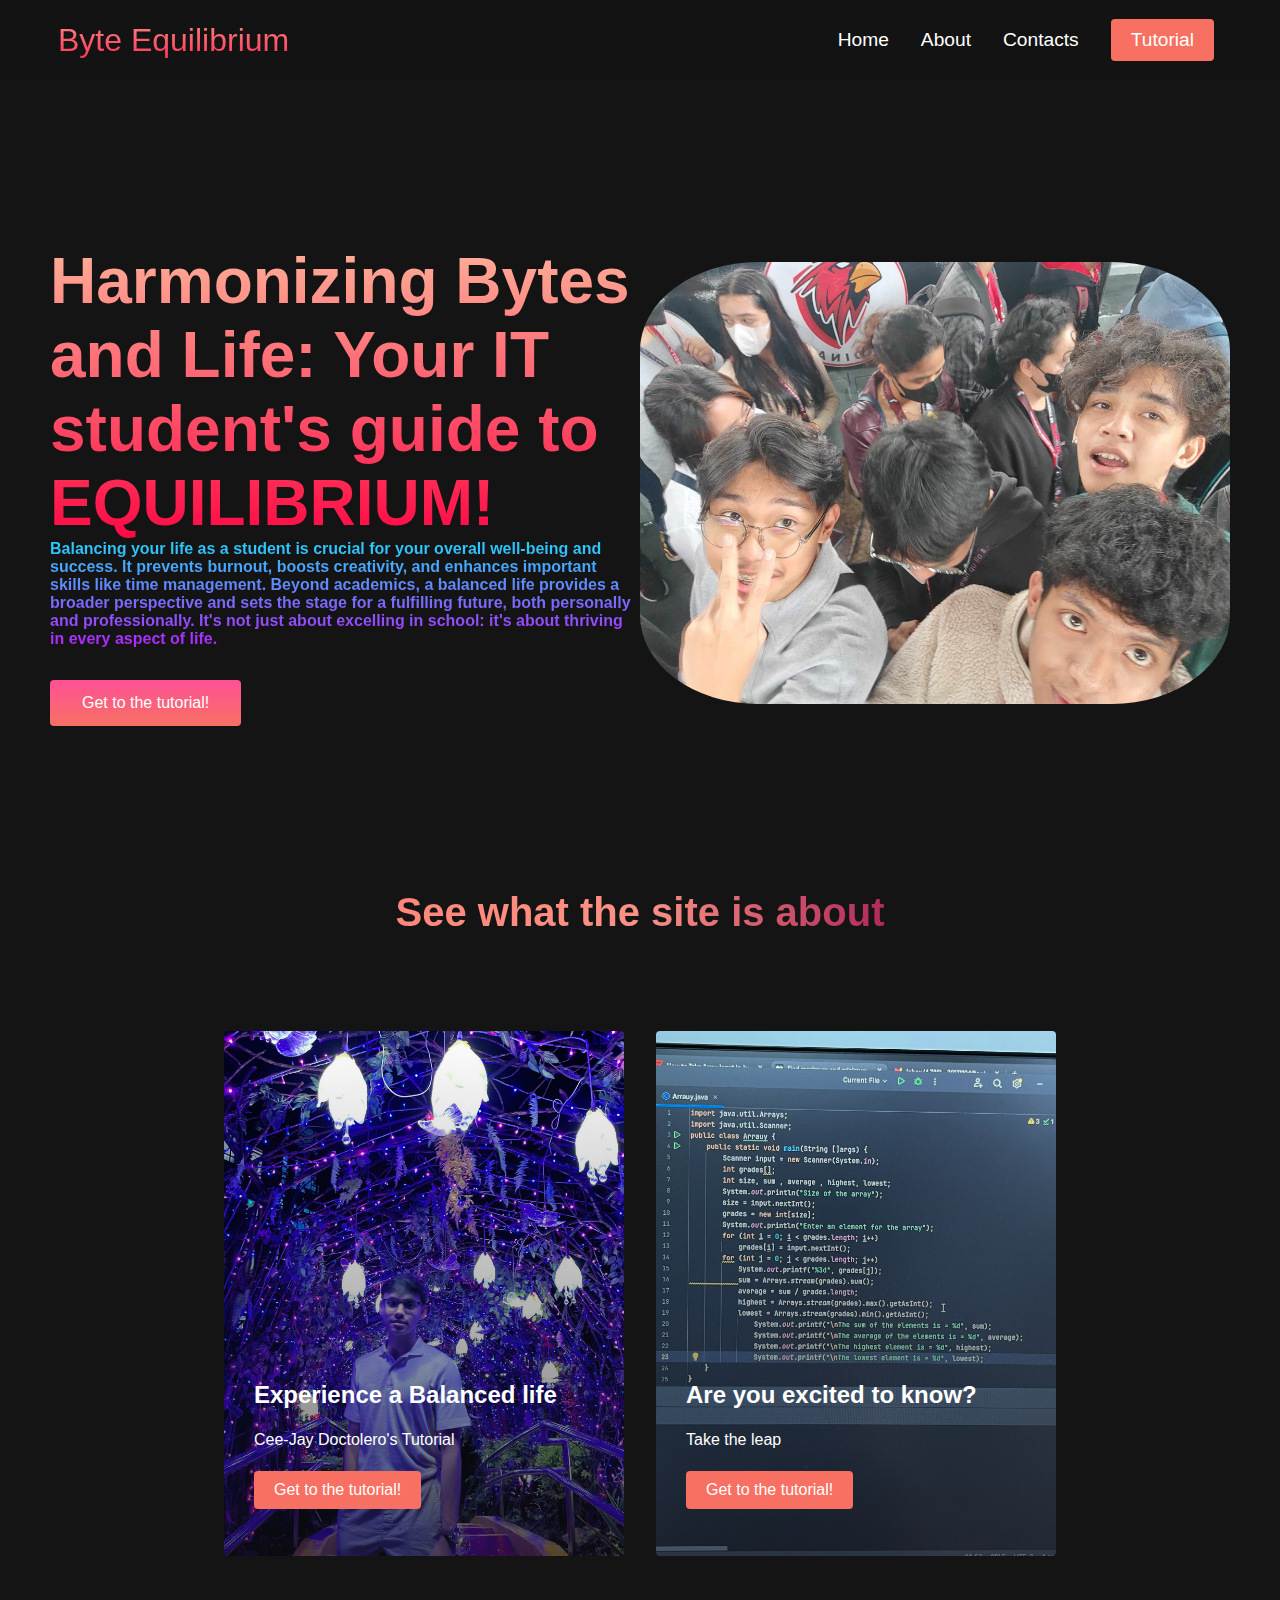
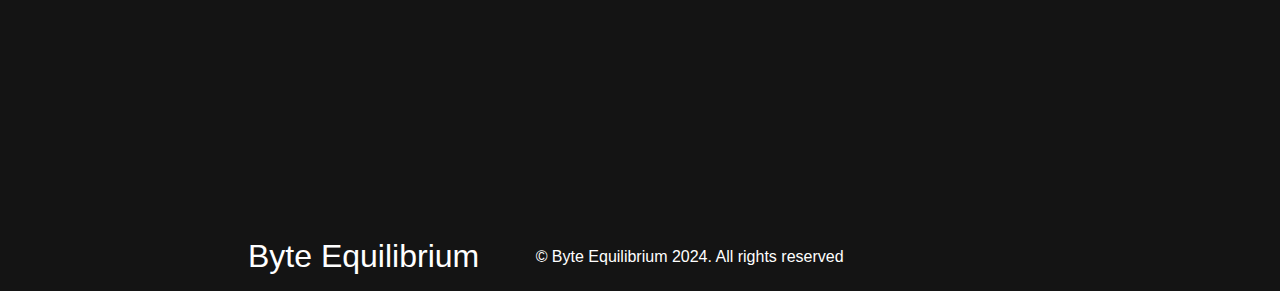
<file: index.html>
<!DOCTYPE html>
<html lang="en">
<head>
    <meta charset="UTF-8">
    <meta name="viewport" content="width=device-width, initial-scale=1.0">
    <title>Byte Equilibrium</title>
    <link rel="stylesheet" href="styles.css">
    <link rel="stylesheet" href="https://cdnjs.cloudflare.com/ajax/libs/font-awesome/6.5.2/css/all.min.css" integrity="sha512-SnH5WK+bZxgPHs44uWIX+LLJAJ9/2PkPKZ5QiAj6Ta86w+fsb2TkcmfRyVX3pBnMFcV7oQPJkl9QevSCWr3W6A==" crossorigin="anonymous" referrerpolicy="no-referrer" />
</head>
<body>
    <nav class="navbar">
        <div class="navbar__container">
            <a href="index.html" id="navbar__logo"> <i class="fa-solid fa-b"></i><i class="fa-solid fa-e"></i> Byte Equilibrium</a>
            <div class="navbar__toggle" id="mobile-menu">
                <span class="bar"></span>
                <span class="bar"></span>
                <span class="bar"></span>
            </div>
            <ul class="navbar__menu">
                <li class="navbar__item">
                    <a href="index.html" class="navbar__links">
                        Home
                    </a>
                </li>
                <li class="navbar__item">
                    <a href="about.html" class="navbar__links">
                        About
                    </a>
                </li>
                <li class="navbar__item">
                    <a href="ContactsTut.html" class="navbar__links">
                        Contacts
                    </a>
                </li>
                <li class="navbar__btn">
                    <a href="tutorial1.html" class="button">
                        Tutorial
                    </a>
                </li>
            </ul>
        </div>
    </nav>

    <div class="main clearfix">
        <div class="main__container">
            <div class="main__content">
                <h1> Harmonizing Bytes and Life: Your IT student's guide to EQUILIBRIUM!</h1>
                <h4> Balancing your life as a student is crucial for your overall well-being and success. It prevents burnout, boosts creativity, and enhances important skills like time management. Beyond academics, a balanced life provides a broader perspective and sets the stage for a fulfilling future, both personally and professionally. It's not just about excelling in school: it's about thriving in every aspect of life.</h4>
                <button class="main__btn"><a href="tutorial1.html">Get to the tutorial!</a></button>
            </div>
            <div class="main__img--container">
                <img src="img/MainPic.jpg" width="500px" style="background-color: #141414; border-radius: 20%;" alt="Pic" id="main__img">
            </div>
        </div>
    </div>
    
    <div class="services">
        <h1>See what the site is about</h1>
        <div class="services__container">
            <div class="services__card">
                <h2>Experience a Balanced life</h2>
                <p>Cee-Jay Doctolero's Tutorial</p>
                <button><a href="tutorial1.html">Get to the tutorial!</a></button>
            </div>
            <div class="services__card">
                <h2>Are you excited to know?</h2>
                <p>Take the leap</p>
                <button><a href="tutorial1.html">Get to the tutorial!</a></button>
            </div>
        </div>
    </div>

    <div class="footer__container">
       
        <div class="social__media">
            <div class="social__media--wrap">
                <div class="footer__logo">
                    <a href="/" id="footer__logo"><i class="fa-solid fa-b"></i><i class="fa-solid fa-e"> </i> Byte Equilibrium</a>
                </div>
                <p class="website__rights">
                    © Byte Equilibrium 2024. All rights reserved
                </p>
                <div class="social__icons">
                    <a href="https://www.facebook.com/ceejay.doctolero" class="social__icon--link" target="_blank"><i class="fab fa-facebook"></i></a> 
                    &nbsp;&nbsp;
                    <a href="https://www.instagram.com/cee_chiin/" class="social__icon--link" target="_blank"><i class="fab fa-instagram"></i></a>
                </div>
            </div>
        </div>
    </div>
    <script src="bootstrap-5.3.2-dist\bootstrap-5.3.2-dist\js\bootstrap.style.js"> </script>
</body>
</html>
</file>
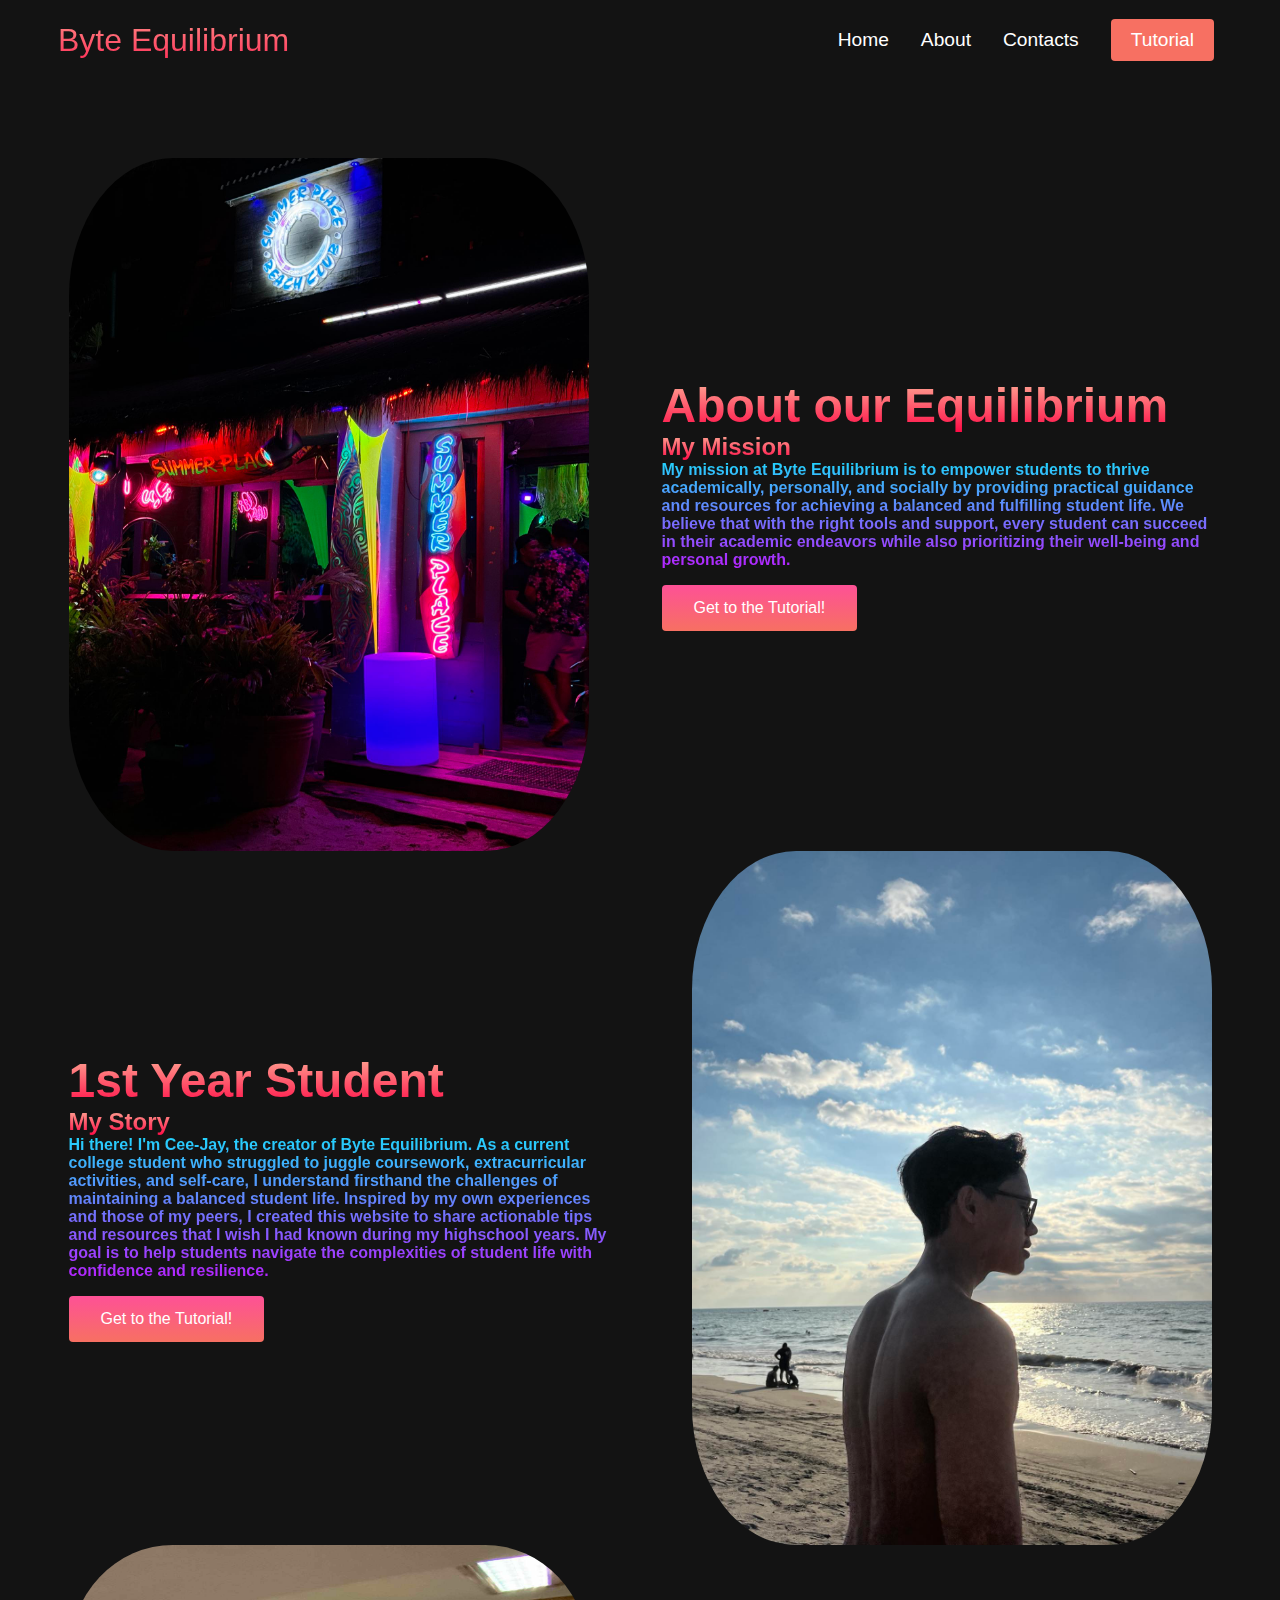
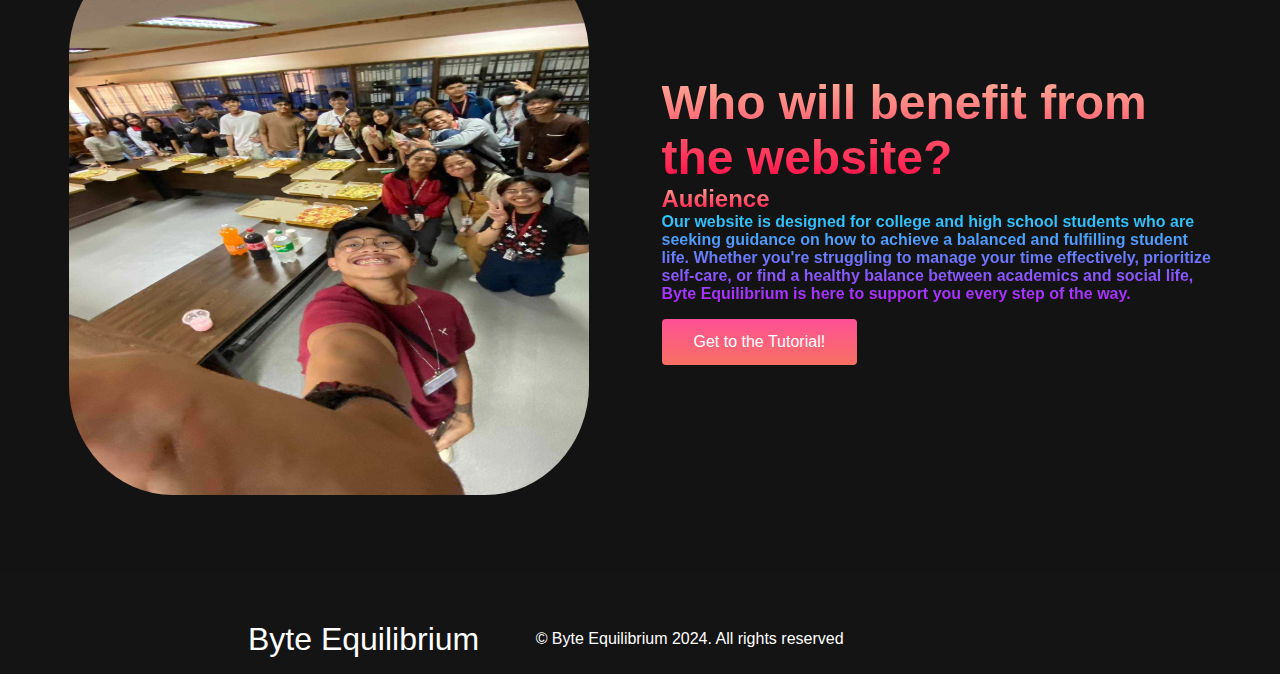
<file: about.html>
<!DOCTYPE html>
<html lang="en">
  <link rel="stylesheet" href="stylesAbout.css">
  <link rel="stylesheet" href="https://cdnjs.cloudflare.com/ajax/libs/font-awesome/6.5.2/css/all.min.css" integrity="sha512-SnH5WK+bZxgPHs44uWIX+LLJAJ9/2PkPKZ5QiAj6Ta86w+fsb2TkcmfRyVX3pBnMFcV7oQPJkl9QevSCWr3W6A==" crossorigin="anonymous" referrerpolicy="no-referrer" />

<head>
  <meta charset="UTF-8">
  <meta name="viewport" content="width=device-width, initial-scale=1.0">
  <title>Document</title>
</head>
<nav class="navbar">
  <div class="navbar__container">
      <a href="index.html" id="navbar__logo"> <i class="fa-solid fa-b"></i><i class="fa-solid fa-e"></i> Byte Equilibrium</a>
      <div class="navbar__toggle" id="mobile-menu">
          <span class="bar"></span>
          <span class="bar"></span>
          <span class="bar"></span>
      </div>
      <ul class="navbar__menu">
          <li class="navbar__item">
              <a href="index.html" class="navbar__links">
                  Home
              </a>
          </li>
          <li class="navbar__item">
              <a href="about.html" class="navbar__links">
                  About
              </a>
          </li>
          <li class="navbar__item">
              <a href="ContactsTut.html" class="navbar__links">
                  Contacts
              </a>
          </li>
          <li class="navbar__btn">
              <a href="tutorial1.html" class="button">
                  Tutorial
              </a>
          </li>
      </ul>
  </div>
</nav>
<body>
  <section class="about">
    <div class="main">
    <img src="img/Bott5.jpg" alt="about">
    <div class="about-text">
      <h1>About our Equilibrium</h1>
      <h5>My Mission</h5>
      <h4>My mission
        at Byte Equilibrium is to empower students to thrive academically, personally, and socially by providing practical guidance and resources for achieving a balanced and fulfilling student life. We believe that with the right tools and support, every student can succeed in their academic endeavors while also prioritizing their well-being and personal growth.</h4>
        <button type="button"><a href="tutorial1.html">Get to the Tutorial!</a> </button>
    </div>
  </div>
  <div class="main">
    <img src="img/Bott7.jpg" class="images1" alt="about">
    <div class="about-text">
      <h1>1st Year Student</h1>
      <h5>My Story</h5>
      <h4>Hi there! I'm Cee-Jay, the creator of Byte Equilibrium. As a current college student who struggled to juggle coursework, extracurricular activities, and self-care, I understand firsthand the challenges of maintaining a balanced student life. Inspired by my own experiences and those of my peers, I created this website to share actionable tips and resources that I wish I had known during my highschool years. My goal is to help students navigate the complexities of student life with confidence and resilience.</h4>
        <button type="button"><a href="tutorial1.html">Get to the Tutorial!</a> </button>
    </div>
    <img src="img/Bott7.jpg" class="images2" alt="about">
  </div>
  <div class="main">
    <img src="img/Bott8.jpg" style="height: 550px;" alt="about">
    <div class="about-text">
      <h1>Who will benefit from the website?</h1>
      <h5>Audience</h5>
      <h4>Our website is designed for college and high school students who are seeking guidance on how to achieve a balanced and fulfilling student life. Whether you're struggling to manage your time effectively, prioritize self-care, or find a healthy balance between academics and social life, Byte Equilibrium is here to support you every step of the way.</h4>
        <button type="button"><a href="tutorial1.html">Get to the Tutorial!</a> </button>
    </div>
  </div>
  </section>
</body>
<div class="footer__container">
  <div class="social__media">
      <div class="social__media--wrap">
          <div class="footer__logo">
              <a href="/" id="footer__logo"><i class="fa-solid fa-b"></i><i class="fa-solid fa-e"> </i> Byte Equilibrium</a>
          </div>
          <p class="website__rights">
              © Byte Equilibrium 2024. All rights reserved
          </p>
          <div class="social__icons">
              <a href="https://www.facebook.com/ceejay.doctolero" class="social__icon--link" target="_blank"><i class="fab fa-facebook"></i></a> 
              &nbsp;&nbsp;
              <a href="https://www.instagram.com/cee_chiin/" class="social__icon--link" target="_blank"><i class="fab fa-instagram"></i></a>
          </div>
      </div>
  </div>
</div>
<script src="bootstrap-5.3.2-dist\bootstrap-5.3.2-dist\js\bootstrap.style.js"> </script>
</html>
</file>
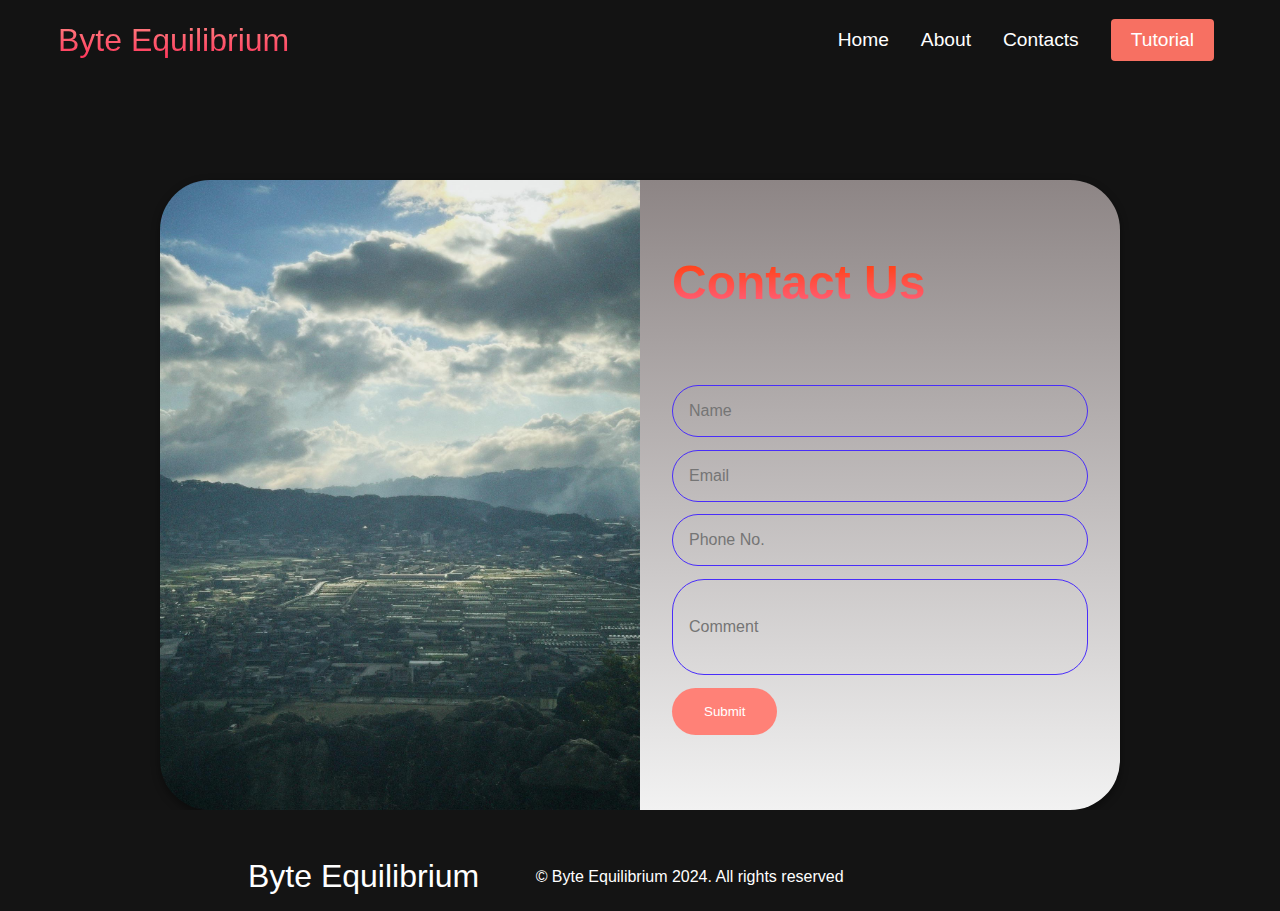
<file: ContactsTut.html>
<!DOCTYPE html>
<html lang="en">
<head>
    <meta charset="UTF-8">
    <meta name="viewport" content="width=device-width, initial-scale=1.0">
    <link rel="stylesheet" href="styleContact.css">
    <link rel="stylesheet" href="https://cdnjs.cloudflare.com/ajax/libs/font-awesome/6.5.2/css/all.min.css" integrity="sha512-SnH5WK+bZxgPHs44uWIX+LLJAJ9/2PkPKZ5QiAj6Ta86w+fsb2TkcmfRyVX3pBnMFcV7oQPJkl9QevSCWr3W6A==" crossorigin="anonymous" referrerpolicy="no-referrer" />
    
    <title>Document</title>
</head>
<nav class="navbar">
    <div class="navbar__container">
        <a href="index.html" id="navbar__logo"> <i class="fa-solid fa-b"></i><i class="fa-solid fa-e"></i> Byte Equilibrium</a>
        <div class="navbar__toggle" id="mobile-menu">
            <span class="bar"></span>
            <span class="bar"></span>
            <span class="bar"></span>
        </div>
        <ul class="navbar__menu">
            <li class="navbar__item">
                <a href="index.html" class="navbar__links">
                    Home
                </a>
            </li>
            <li class="navbar__item">
                <a href="about.html" class="navbar__links">
                    About
                </a>
            </li>
            <li class="navbar__item">
                <a href="ContactsTut.html" class="navbar__links">
                    Contacts
                </a>
            </li>
            <li class="navbar__btn">
                <a href="tutorial1.html" class="button">
                    Tutorial
                </a>
            </li>
        </ul>
    </div>
</nav>
<body>

    <div class="contact">
    <div class="map">
        <img src="/img/Bott6.jpg" alt="Scenery">
    </div>
    <div class="form">
        <h1>Contact Us</h1>
        <form action="https://formsubmit.co/20171104@s.ubaguio.edu" method="POST">
        <input type="text" name="name" required placeholder="Name">
        <input type="email" name="email" required placeholder="Email">
        <input type="number" name="number" required placeholder="Phone No.">
        <input type="comment" name="Message" required placeholder="Comment">
        <button type="submit"> Submit</button>
    </form>
    </div>
</div>
</body>
<div class="footer__container">
       
    <div class="social__media">
        <div class="social__media--wrap">
            <div class="footer__logo">
                <a href="/" id="footer__logo"><i class="fa-solid fa-b"></i><i class="fa-solid fa-e"> </i> Byte Equilibrium</a>
            </div>
            <p class="website__rights">
                © Byte Equilibrium 2024. All rights reserved
            </p>
            <div class="social__icons">
                <a href="https://www.facebook.com/ceejay.doctolero" class="social__icon--link" target="_blank"><i class="fab fa-facebook"></i></a> 
                &nbsp;&nbsp;
                <a href="https://www.instagram.com/cee_chiin/" class="social__icon--link" target="_blank"><i class="fab fa-instagram"></i></a>
            </div>
        </div>
    </div>
</div>
<script src="bootstrap-5.3.2-dist\bootstrap-5.3.2-dist\js\bootstrap.style.js"> </script>
</html>
</file>
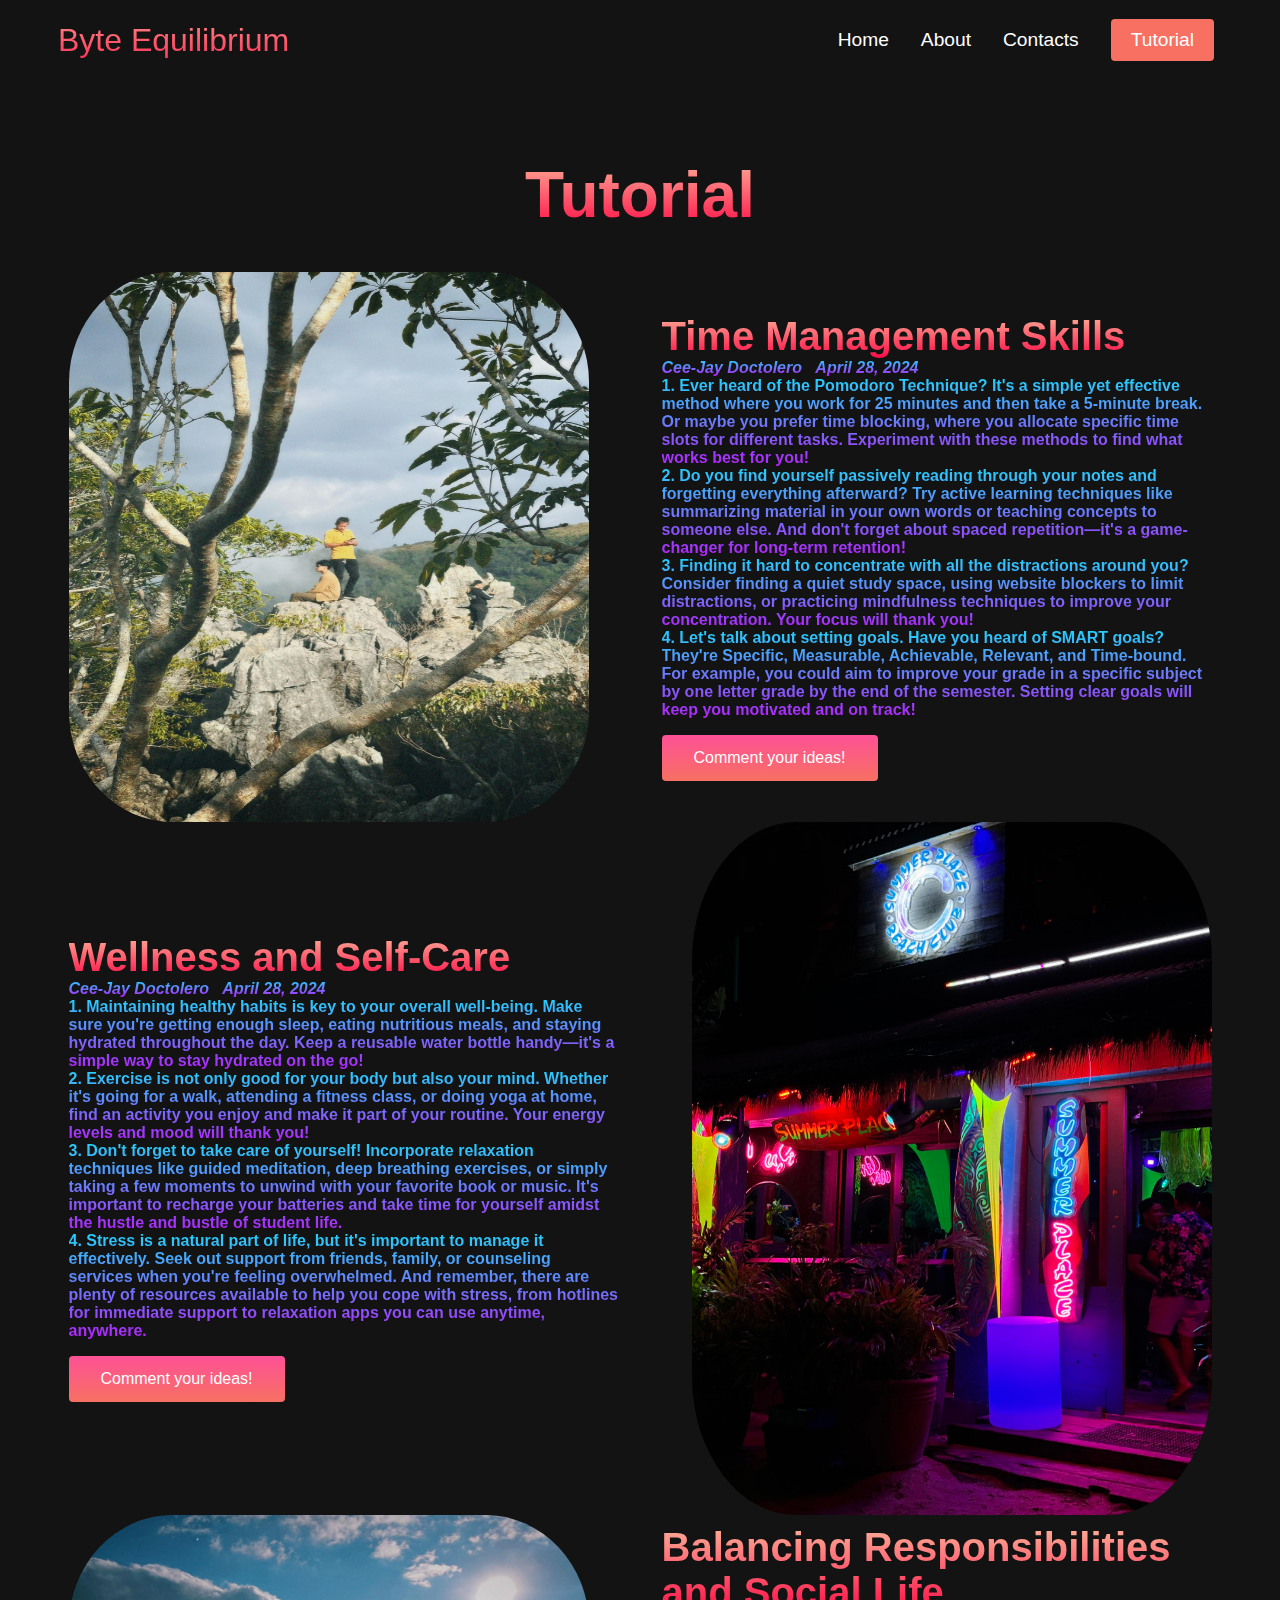
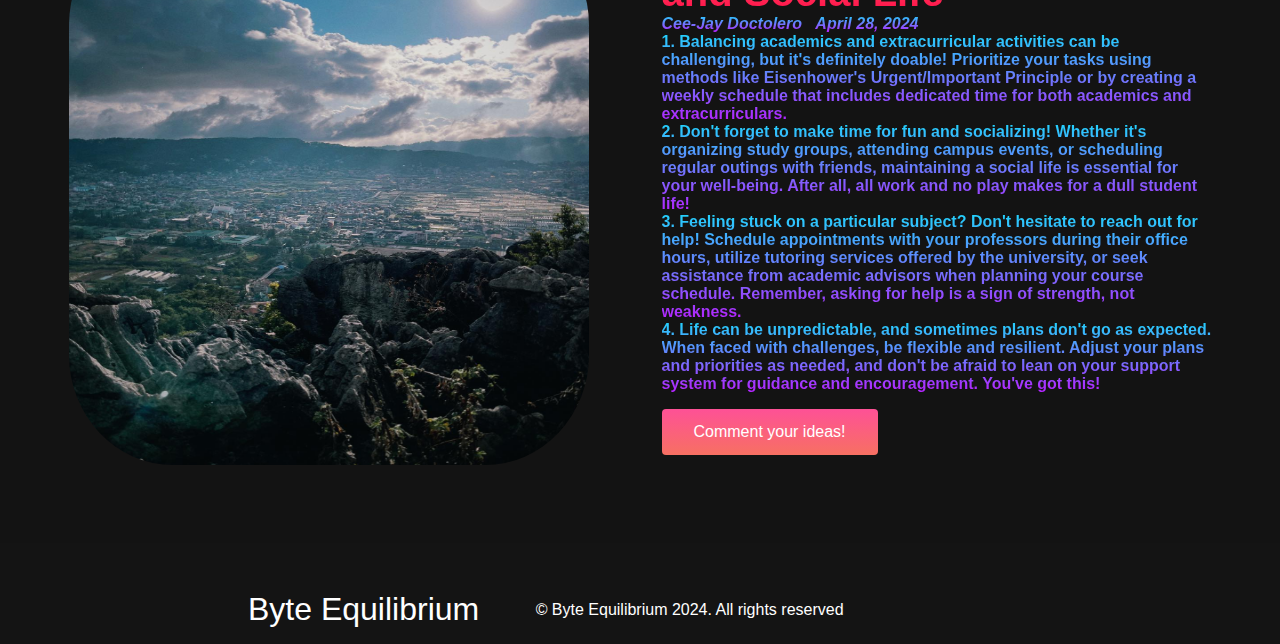
<file: Tutorial1.html>
<!DOCTYPE html>
<html lang="en">
    <link rel="stylesheet" href="tutorial1.css">
    <link rel="stylesheet" href="https://cdnjs.cloudflare.com/ajax/libs/font-awesome/6.5.2/css/all.min.css" integrity="sha512-SnH5WK+bZxgPHs44uWIX+LLJAJ9/2PkPKZ5QiAj6Ta86w+fsb2TkcmfRyVX3pBnMFcV7oQPJkl9QevSCWr3W6A==" crossorigin="anonymous" referrerpolicy="no-referrer" />
<head>
    <meta charset="UTF-8">
    <meta name="viewport" content="width=device-width, initial-scale=1.0">
    <title>Document</title>
</head>
<nav class="navbar">
    <div class="navbar__container">
        <a href="index.html" id="navbar__logo"> <i class="fa-solid fa-b"></i><i class="fa-solid fa-e"></i> Byte Equilibrium</a>
        <div class="navbar__toggle" id="mobile-menu">
            <span class="bar"></span>
            <span class="bar"></span>
            <span class="bar"></span>
        </div>
        <ul class="navbar__menu">
            <li class="navbar__item">
                <a href="index.html" class="navbar__links">
                    Home
                </a>
            </li>
            <li class="navbar__item">
                <a href="about.html" class="navbar__links">
                    About
                </a>
            </li>
            <li class="navbar__item">
                <a href="ContactsTut.html" class="navbar__links">
                    Contacts
                </a>
            </li>
            <li class="navbar__btn">
                <a href="tutorial.html" class="button">
                    Tutorial
                </a>
            </li>
        </ul>
    </div>
  </nav>
  <body>
    
    <section class="about">
    <center>
    <h1 class="tutorial-title"> Tutorial</h1>
    </center>
      <div class="main">
      <img src="img/Bott9.jpg" style="height: 550px;" alt="about">
      <div class="about-text">
        <h1>Time Management Skills</h1>
        <i class="far fa-user"> <strong>Cee-Jay Doctolero</strong></i>
        &nbsp;
        <i class="far calendar"> <strong>April 28, 2024</strong></i>
        <h4>1. Ever heard of the Pomodoro Technique? It's a simple yet effective method where you work for 25 minutes and then take a 5-minute break. Or maybe you prefer time blocking, where you allocate specific time slots for different tasks. Experiment with these methods to find what works best for you!</h4>
        <h4>2. Do you find yourself passively reading through your notes and forgetting everything afterward? Try active learning techniques like summarizing material in your own words or teaching concepts to someone else. And don't forget about spaced repetition—it's a game-changer for long-term retention!</h4>
        <h4>3. Finding it hard to concentrate with all the distractions around you? Consider finding a quiet study space, using website blockers to limit distractions, or practicing mindfulness techniques to improve your concentration. Your focus will thank you!</h4>
        <h4>4. Let's talk about setting goals. Have you heard of SMART goals? They're Specific, Measurable, Achievable, Relevant, and Time-bound. For example, you could aim to improve your grade in a specific subject by one letter grade by the end of the semester. Setting clear goals will keep you motivated and on track!</h4>
          <button type="button"><a href="ContactsTut.html">Comment your ideas!</a> </button>
      </div>
    </div>
    <div class="main">
        <img src="img/Bott5.jpg" class="images1"alt="about">
      <div class="about-text">
        <h1>Wellness and Self-Care</h1>
        <i class="far fa-user"> <strong>Cee-Jay Doctolero</strong></i>
        &nbsp;
        <i class="far calendar"> <strong>April 28, 2024</strong></i>
        <h4>1. Maintaining healthy habits is key to your overall well-being. Make sure you're getting enough sleep, eating nutritious meals, and staying hydrated throughout the day. Keep a reusable water bottle handy—it's a simple way to stay hydrated on the go!</h4>
        <h4>2. Exercise is not only good for your body but also your mind. Whether it's going for a walk, attending a fitness class, or doing yoga at home, find an activity you enjoy and make it part of your routine. Your energy levels and mood will thank you!</h4>
        <h4>3. Don't forget to take care of yourself! Incorporate relaxation techniques like guided meditation, deep breathing exercises, or simply taking a few moments to unwind with your favorite book or music. It's important to recharge your batteries and take time for yourself amidst the hustle and bustle of student life.</h4>
        <h4>4. Stress is a natural part of life, but it's important to manage it effectively. Seek out support from friends, family, or counseling services when you're feeling overwhelmed. And remember, there are plenty of resources available to help you cope with stress, from hotlines for immediate support to relaxation apps you can use anytime, anywhere.</h4>
          <button type="button"><a href="ContactsTut.html">Comment your ideas!</a> </button>
      </div>
      <img src="img/Bott5.jpg"  class="images2" alt="about">
    </div>
    <div class="main">
      <img src="img/Bott3.jpg" style="height: 550px;" alt="about">
      <div class="about-text">
        <h1>Balancing Responsibilities and Social Life</h1>
        <i class="far fa-user"> <strong>Cee-Jay Doctolero</strong></i>
        &nbsp;
        <i class="far calendar"> <strong>April 28, 2024</strong></i>
        <h4>1. Balancing academics and extracurricular activities can be challenging, but it's definitely doable! Prioritize your tasks using methods like Eisenhower's Urgent/Important Principle or by creating a weekly schedule that includes dedicated time for both academics and extracurriculars. </h4>
        <h4>2. Don't forget to make time for fun and socializing! Whether it's organizing study groups, attending campus events, or scheduling regular outings with friends, maintaining a social life is essential for your well-being. After all, all work and no play makes for a dull student life!</h4>
        <h4>3. Feeling stuck on a particular subject? Don't hesitate to reach out for help! Schedule appointments with your professors during their office hours, utilize tutoring services offered by the university, or seek assistance from academic advisors when planning your course schedule. Remember, asking for help is a sign of strength, not weakness.</h4>
        <h4>4. Life can be unpredictable, and sometimes plans don't go as expected. When faced with challenges, be flexible and resilient. Adjust your plans and priorities as needed, and don't be afraid to lean on your support system for guidance and encouragement. You've got this!</h4>
          <button type="button"><a href="ContactsTut.html">Comment your ideas!</a> </button>
      </div>
    </div>
    </section>
  </body>
  <div class="footer__container">
    <div class="social__media">
        <div class="social__media--wrap">
            <div class="footer__logo">
                <a href="/" id="footer__logo"><i class="fa-solid fa-b"></i><i class="fa-solid fa-e"> </i> Byte Equilibrium</a>
            </div>
            <p class="website__rights">
                © Byte Equilibrium 2024. All rights reserved
            </p>
            <div class="social__icons">
                <a href="https://www.facebook.com/ceejay.doctolero" class="social__icon--link" target="_blank"><i class="fab fa-facebook"></i></a> 
                &nbsp;&nbsp;
                <a href="https://www.instagram.com/cee_chiin/" class="social__icon--link" target="_blank"><i class="fab fa-instagram"></i></a>
            </div>
        </div>
    </div>
  </div>
  <script src="bootstrap-5.3.2-dist\bootstrap-5.3.2-dist\js\bootstrap.style.js"> </script>
</html>
</file>
<file: styles.css>
*{
    box-sizing: border-box;
    margin: 0;
    padding: 0;
    font-family: 'Kumbh Sans', sans-serif;
}
.navbar {
    background: #131313;
    height: 80px;
    display: flex;
    justify-content: center;
    align-items: center;
    font-size: 1.2rem;
    position: sticky;
    top: 0;
    z-index: 999;
}
.navbar__container{
    display: flex;
    justify-content: space-between;
    height: 80px;
    z-index: 1;
    width: 100%;
    max-width: 1300px;
    margin: 0 auto;
    padding: 0 50px;
}
#navbar__logo{
    background-color: #ff8177;
    background-image: linear-gradient(to top, #ff0844 0%, #ffb199 100%);
    background-size: 100%;
    -webkit-background-clip: text;
    -moz-background-clip: text;
    -webkit-text-fill-color: transparent;
    -moz-text-fill-color: transparent;
    display: flex;
    align-items: center;
    cursor: pointer;
    text-decoration: none;
    font-size: 2rem;
}

.fa-solid.fa-e{
    margin-right: 0.5rem;
}

.navbar__menu{
    display: flex;
    align-items: center;
    list-style: none;
    text-align: center;
}
.navbar__item{
    height: 80px;
}

.navbar__links{
    color: #fff;
    display: flex;
    align-items: center;
    justify-content: center;
    text-decoration: none;
    padding: 0 1rem;
    height: 100%;
}

.navbar__btn{
    display: flex;
    justify-content: center;
    align-items: center;
    padding: 0 1rem;
    width: 100%;
}
.button {
    display: flex;
    justify-content: center;
    align-items: center;
    text-decoration: none;
    padding: 10px 20px;
    height: 100%;
    width: 100%;
    border: none;
    outline: none;
    border-radius: 4px;
    background: #f77062;
    color: #fff;
}
.button:hover{
    background: #4837ff;
    transition: all 0.3s ease;
}
.navbar__links:hover{
    color: #f77062;
    transition: all 0.3s ease;
}
@media screen and (max-width: 960px){
    .navbar__container{
        display: flex;
        justify-content: space-between;
        height: 80px;
        z-index: 1;
        width: 100%;
        max-width: 1300px;
        padding: 0;
    }

    .navbar__menu{
        display: grid;
        grid-template-columns: auto;
        margin: 0;
        width: 100%;
        position: absolute;
        top: -1000px;
        opacity: 0;
        transition: all 0.5s ease;
        height: 50vh
        z-index: -1;
        background: #131313;
    }
    
    .navbar__menu.active{
        background: #131313;
        top: 100%;
        opacity: 1;
        transition: all 0.5s ease;
        z-index: 99;
        height: 50vh;
        font-size: 1.6rem;
    }

    #navbar__logo{
        padding-left: 25px;
    }

    .navbar__toggle .bar{
        width: 25px;
        height: 3px;
        margin: 5px auto;
        transition: all 0.2s ease-in-out;
        background: #fff;
    }

    .navbar__item{
        width: 100%;
    }

    .navbar__links{
        text-align: center;
        padding: 2rem;
        width: 100%;
        display: table;
    }

    #mobile-menu{
        position:absolute;
        top: 20%;
        right: 5%;
        transform: translate(5%, 20%);
    }

    .navbar__btn{
        padding-bottom: 2rem;
    }

    .button{
        display: flex;
        justify-content: center;
        align-items: center;
        width: 80%;
        height: 80px;
        margin: 0;
    }

    .navbar__toggle .bar{
        display: block;
        cursor: pointer;
    }

    #mobile-menu.is-active .bar:nth-child(2) {
        opacity: 0;
    }
    #mobile-menu.is-active .bar:nth-child(1) {
        transform: translateY(8px) rotate(45deg);
    }
    #mobile-menu.is-active .bar:nth-child(3) {
        transform: translateY(-8px) rotate(-45deg);
    }
}

.main{
    background-color: #141414;
}
.main__container{
    display: grid;
    grid-template-columns: 1fr 1fr;
    align-items: center;
    justify-content: center;
    margin: 0 auto;
    height: 90vh;
    background-color: #141414;
    z-index: 1;
    width: 100%;
    max-width: 1300px;
    padding: 0 50px;
}
.main__content h1{
    font-size: 4rem;
    background-color: #ff8177;
    background-image: linear-gradient(to top, #ff0844 0%, #ffb199 100%);
    background-size: 100%;
    -webkit-background-clip: text;
    -moz-background-clip: text;
    -webkit-text-fill-color: transparent;
    -moz-text-fill-color:transparent;
}
.main__content h4{
    background-color: #ff8177;
    background-image: linear-gradient(to top, #b721ff 0%, #21d4fd 100%);
    background-size: 100%;
    -webkit-background-clip: text;
    -moz-background-clip: text;
    -webkit-text-fill-color: transparent;
    -moz-text-fill-color:transparent;
}
.main__btn {
    font-size: 1rem;
    background-image: linear-gradient(to top, #f77062 0%, #fe5196 100%);
    padding: 14px 32px;
    border: none;
    border-radius: 4px;
    color: #fff;
    margin-top: 2rem;
    cursor: pointer;
    position: relative;
    transition: all 0.25s;
    outline: none;
}
.main__btn a{
    position: relative;
    z-index: 2;
    color: #fff;
    text-decoration: none;
}

.main__btn:after {
    position: absolute;
    content: '';
    top: 0;
    left: 0;
    width: 0;
    height: 100%;
    background: #4837ff;
    transition: all 0.35s;
    border-radius: 4px;
}

.main__btn:hover{
    color: #fff;
}
.main__btn:hover:after{
    width: 100%;
}
.main__img--container{
    text-align: center;
}

#main__img{
    height: 100%;
    width: 100%;
}

@media screen and (max-width: 768px) {
    .main__container{
        display: grid;
        grid-template-columns: auto;
        align-items: center;
        justify-self: center;
        width: 100%;
        margin: 0 auto;
        height: 90vh;
    }

    .main__content{
        text-align: center;
        margin-bottom: 4rem;
    }

    .main__content h1 {
        font-size: 2.5rem;
        margin-top: 2rem;
    }

    .main__content h5 {
        font-size: 1rem;
    }

}

@media screen and (max-width: 480px) {
   
    .main__content h1 {
        font-size: 2rem;
        margin-top: 3rem;
    }

    .main__content h5 {
        font-size: 1.5rem;
    }

    .main__btn{
        padding: 12px 36px;
        margin: 2.5rem 0;
    }
}

.services {
    background-color: #141414;
    display: flex;
    flex-direction: column;
    align-items: center;
    height: 100vh;
}

.services h1{
    background-color: #ff8177;
    background-image: linear-gradient(to right, #ff8177 0%, #ff867a 0%, #ff8c7f 21%, #f99185 52%, #cf556c 78%, #b12a5b 100%);
    background-size: 100%;
    margin-bottom: 5rem;
    font-size: 2.5rem;
    -webkit-background-clip: text;
    -moz-background-clip: text;
    -webkit-text-fill-color: transparent;
    -moz-text-fill-color:transparent;
}

.services__container{
    display: flex;
    justify-content: center;
    flex-wrap: wrap;
}
.services__card{
    margin: 1rem;
    height: 525px;
    width: 400px;
    border-radius: 4px;
    background-image: linear-gradient(to bottom, rgba(0, 0, 0, 0) 0%, rgba(17, 17, 17, 0.6) 100%), url('/img/Bott1.jpg');
    background-size: cover;
    position: relative;
    color: #fff;
    
}
.services__card:nth-child(2){
    background-image: linear-gradient(to bottom, rgba(0, 0, 0, 0) 0%, rgba(17, 17, 17, 0.6) 100%), url('/img/Bott2.jpg');
}
.services h2{
    position: absolute;
    top: 350px;
    left: 30px
}

.services__card p{
    position: absolute;
    top: 400px;
    left: 30px;
}
.services__card button {
    padding: 10px 20px;
    border: none;
    outline: none;
    border-radius: 4px;
    background: #f77062;
    position: absolute;
    top: 440px;
    left: 30px;
    font-size: 1rem;
    cursor: pointer;
}
.services__card a{
    text-decoration: none;
    color: #fff;
}
.services__card a::after{
    background: #4837ff;
    transition: all 0.35s;
}
.services__card a:hover{
    color:#fff;
}

.services__card:hover{
    transform: scale(1.075);
    transition: 0.2s ease-in;
    cursor: pointer;
}

@media screen and (max-width: 960px){
    .services{
        height: 1600px;
    }

    .services h1{
        font-size: 2rem;
        margin-top: 20rem;
    }
    .footer__container{
        padding: 0;
    }
}

@media screen and (max-width: 480px) {
    .services {
        height: 1400px;
        margin-left: 0;
    }
    .services h1{
        font-size: 1.2rem;
    }
    .services__card{
        width: 300px;
    }
}

.footer__container{
    background-color: #141414;
    padding: 3rem 0 1rem 0;
    display: flex;
    flex-direction: column;
    justify-content: center;
    align-items: center;
}

#footer__logo{
    color: #fff;
    display: flex;
    align-items: center;
    cursor: pointer;
    text-decoration: none;
    font-size: 2rem;
}

.social__icon--link{
    color: #fff;
    font-size: 24px;
}
.social__media{
    max-width: 1000px;
    width: 100%;
    margin-left: 200px;
}
.social__media--wrap{
    display:flex;
    justify-content: space-between;
    align-items: center;
    width: 90%;
    max-width: 1000px;
    margin:  auto 0 auto;
}
.social__icons{
    display: flex;
    align-items: center;
    width: 240px;
}
.social__logo{
    color: #fff;
    justify-self: flex-start;
    margin-left: 20px;
    cursor: pointer;
    text-decoration: none;
    font-size: 2rem;
    display: flex;
    align-items: center;
    margin-bottom: 16px;
}
.website__rights{
    color: #fff;
}

@media screen and (max-width: 820px){
    .footer__links{
        padding-top: 2rem;
    }
    #footer__logo{
        margin-bottom: 2rem;
    }
    .website__rights{
        margin-bottom: 2rem;
    }
    .footer__link--wrapper{
        flex-direction: column;
    }
    .social__media--wrap{
        flex-direction: column;
    }
    .social__media{
        margin-left: 50px;
    }
    .social__icons{
        justify-content: space-between;
    }
}

@media screen and (max-width: 480px){
    .footer__link--items{
        margin: 0;
        padding: 10px;
        width: 100%;
    }
}
</file>
<file: stylesAbout.css>
*{
    box-sizing: border-box;
    margin: 0;
    padding: 0;
    font-family: 'Kumbh Sans', sans-serif;
}
.navbar {
    background: #131313;
    height: 80px;
    display: flex;
    justify-content: center;
    align-items: center;
    font-size: 1.2rem;
    position: sticky;
    top: 0;
    z-index: 999;
}
.navbar__container{
    display: flex;
    justify-content: space-between;
    height: 80px;
    z-index: 1;
    width: 100%;
    max-width: 1300px;
    margin: 0 auto;
    padding: 0 50px;
}
#navbar__logo{
    background-color: #ff8177;
    background-image: linear-gradient(to top, #ff0844 0%, #ffb199 100%);
    background-size: 100%;
    -webkit-background-clip: text;
    -moz-background-clip: text;
    -webkit-text-fill-color: transparent;
    -moz-text-fill-color: transparent;
    display: flex;
    align-items: center;
    cursor: pointer;
    text-decoration: none;
    font-size: 2rem;
}

.fa-solid.fa-e{
    margin-right: 0.5rem;
}

.navbar__menu{
    display: flex;
    align-items: center;
    list-style: none;
    text-align: center;
}
.navbar__item{
    height: 80px;
}

.navbar__links{
    color: #fff;
    display: flex;
    align-items: center;
    justify-content: center;
    text-decoration: none;
    padding: 0 1rem;
    height: 100%;
}

.navbar__btn{
    display: flex;
    justify-content: center;
    align-items: center;
    padding: 0 1rem;
    width: 100%;
}
.button {
    display: flex;
    justify-content: center;
    align-items: center;
    text-decoration: none;
    padding: 10px 20px;
    height: 100%;
    width: 100%;
    border: none;
    outline: none;
    border-radius: 4px;
    background: #f77062;
    color: #fff;
}
.button:hover{
    background: #4837ff;
    transition: all 0.3s ease;
}
.navbar__links:hover{
    color: #f77062;
    transition: all 0.3s ease;
}
@media screen and (max-width: 960px){
    .navbar__container{
        display: flex;
        justify-content: space-between;
        height: 80px;
        z-index: 1;
        width: 100%;
        max-width: 1300px;
        padding: 0;
    }

    .navbar__menu{
        display: grid;
        grid-template-columns: auto;
        margin: 0;
        width: 100%;
        position: absolute;
        top: -1000px;
        opacity: 0;
        transition: all 0.5s ease;
        height: 50vh
        z-index: -1;
        background: #131313;
    }
    
    .navbar__menu.active{
        background: #131313;
        top: 100%;
        opacity: 1;
        transition: all 0.5s ease;
        z-index: 99;
        height: 50vh;
        font-size: 1.6rem;
    }

    #navbar__logo{
        padding-left: 25px;
    }

    .navbar__toggle .bar{
        width: 25px;
        height: 3px;
        margin: 5px auto;
        transition: all 0.2s ease-in-out;
        background: #fff;
    }

    .navbar__item{
        width: 100%;
    }

    .navbar__links{
        text-align: center;
        padding: 2rem;
        width: 100%;
        display: table;
    }

    #mobile-menu{
        position:absolute;
        top: 20%;
        right: 5%;
        transform: translate(5%, 20%);
    }

    .navbar__btn{
        padding-bottom: 2rem;
    }

    .button{
        display: flex;
        justify-content: center;
        align-items: center;
        width: 80%;
        height: 80px;
        margin: 0;
    }

    .navbar__toggle .bar{
        display: block;
        cursor: pointer;
    }

    #mobile-menu.is-active .bar:nth-child(2) {
        opacity: 0;
    }
    #mobile-menu.is-active .bar:nth-child(1) {
        transform: translateY(8px) rotate(45deg);
    }
    #mobile-menu.is-active .bar:nth-child(3) {
        transform: translateY(-8px) rotate(-45deg);
    }
}

.about{
    width: 100%;
    padding: 78px 0px;
    background-color: #131313;
}

.about img{
    height: auto;
    width: 520px;
}

.about-text{
    width:550px;
}

.main{
    width: 1130px;
    max-width: 95%;
    margin: 0 auto;
    display: flex;
    align-items: center;
    justify-content: space-around;
    width: 100%;
}
.images1{
    display: none;
}
.about-text h1{
    font-size: 3rem;
    background-color: #ff8177;
    background-image: linear-gradient(to top, #ff0844 0%, #ffb199 100%);
    background-size: 100%;
    -webkit-background-clip: text;
    -moz-background-clip: text;
    -webkit-text-fill-color: transparent;
    -moz-text-fill-color:transparent;
}
.about-text h5{
    font-size: 1.5rem;
    background-color: #ff8177;
    background-image: linear-gradient(to top, #ff0844 0%, #ffb199 100%);
    background-size: 100%;
    -webkit-background-clip: text;
    -moz-background-clip: text;
    -webkit-text-fill-color: transparent;
    -moz-text-fill-color:transparent;
}
.about-text h4{
    font-size: 1rem;
    background-color: #ff8177;
    background-image: linear-gradient(to top, #b721ff 0%, #21d4fd 100%);
    background-size: 100%;
    -webkit-background-clip: text;
    -moz-background-clip: text;
    -webkit-text-fill-color: transparent;
    -moz-text-fill-color:transparent;
}
button{
    font-size: 1rem;
    background-image: linear-gradient(to top, #f77062 0%, #fe5196 100%);
    padding: 14px 32px;
    border: none;
    border-radius: 4px;
    color: #fff;
    margin-top: 1rem;
    cursor: pointer;
    position: relative;
    transition: all 0.25s;
    outline: none;
}
button:hover{
    background: #4837ff;
    transition: all 0.3s ease;
}
button a{
    text-decoration: none;
    color: #fff;
}
.main img{
    border-radius: 20%;
}

@media screen and (max-width: 768px){
    .main{
        display: flex;
        flex-wrap: wrap;
        padding-top: 100px;
    }
    .images1{
        display: block;
    }
    .images2{
        display: none;
    }
    .about-text h1{
        font-size: 30px;
    }
    .about-text h5{
        font-size: 25px;
    }
    .about-text h4{
        font-size: 18px;
    }
    button a{
        font-size: 15px;
    }
    .about-text{
        padding-top: 50px;
    }
}


.footer__container{
    background-color: #141414;
    padding: 3rem 0 1rem 0;
    display: flex;
    flex-direction: column;
    justify-content: center;
    align-items: center;
}

#footer__logo{
    color: #fff;
    display: flex;
    align-items: center;
    cursor: pointer;
    text-decoration: none;
    font-size: 2rem;
}

.social__icon--link{
    color: #fff;
    font-size: 24px;
}
.social__media{
    max-width: 1000px;
    width: 100%;
    margin-left: 200px;
}
.social__media--wrap{
    display:flex;
    justify-content: space-between;
    align-items: center;
    width: 90%;
    max-width: 1000px;
    margin:  auto 0 auto;
}
.social__icons{
    display: flex;
    align-items: center;
    width: 240px;
}
.social__logo{
    color: #fff;
    justify-self: flex-start;
    margin-left: 20px;
    cursor: pointer;
    text-decoration: none;
    font-size: 2rem;
    display: flex;
    align-items: center;
    margin-bottom: 16px;
}
.website__rights{
    color: #fff;
}

@media screen and (max-width: 820px){
    .footer__links{
        padding-top: 2rem;
    }
    #footer__logo{
        margin-bottom: 2rem;
    }
    .website__rights{
        margin-bottom: 2rem;
    }
    .footer__link--wrapper{
        flex-direction: column;
    }
    .social__media--wrap{
        flex-direction: column;
    }
    .social__media{
        margin-left: 50px;
    }
    .social__icons{
        justify-content: space-between;
    }
}

@media screen and (max-width: 480px){
    .footer__link--items{
        margin: 0;
        padding: 10px;
        width: 100%;
    }
}
</file>
<file: styleContact.css>
*{
    box-sizing: border-box;
    margin: 0;
    padding: 0;
    font-family: 'Kumbh Sans', sans-serif;
}
.navbar {
    background: #131313;
    height: 80px;
    display: flex;
    justify-content: center;
    align-items: center;
    font-size: 1.2rem;
    position: sticky;
    top: 0;
    z-index: 999;
}
.navbar__container{
    display: flex;
    justify-content: space-between;
    height: 80px;
    z-index: 1;
    width: 100%;
    max-width: 1300px;
    margin: 0 auto;
    padding: 0 50px;
}
#navbar__logo{
    background-color: #ff8177;
    background-image: linear-gradient(to top, #ff0844 0%, #ffb199 100%);
    background-size: 100%;
    -webkit-background-clip: text;
    -moz-background-clip: text;
    -webkit-text-fill-color: transparent;
    -moz-text-fill-color: transparent;
    display: flex;
    align-items: center;
    cursor: pointer;
    text-decoration: none;
    font-size: 2rem;
}

.fa-solid.fa-e{
    margin-right: 0.5rem;
}

.navbar__menu{
    display: flex;
    align-items: center;
    list-style: none;
    text-align: center;
}
.navbar__item{
    height: 80px;
}

.navbar__links{
    color: #fff;
    display: flex;
    align-items: center;
    justify-content: center;
    text-decoration: none;
    padding: 0 1rem;
    height: 100%;
}

.navbar__btn{
    display: flex;
    justify-content: center;
    align-items: center;
    padding: 0 1rem;
    width: 100%;
}
.button {
    display: flex;
    justify-content: center;
    align-items: center;
    text-decoration: none;
    padding: 10px 20px;
    height: 100%;
    width: 100%;
    border: none;
    outline: none;
    border-radius: 4px;
    background: #f77062;
    color: #fff;
}
.button:hover{
    background: #4837ff;
    transition: all 0.3s ease;
}
.navbar__links:hover{
    color: #f77062;
    transition: all 0.3s ease;
}
@media screen and (max-width: 960px){
    .navbar__container{
        display: flex;
        justify-content: space-between;
        height: 80px;
        z-index: 1;
        width: 100%;
        max-width: 1300px;
        padding: 0;
    }

    .navbar__menu{
        display: grid;
        grid-template-columns: auto;
        margin: 0;
        width: 100%;
        position: absolute;
        top: -1000px;
        opacity: 0;
        transition: all 0.5s ease;
        height: 50vh
        z-index: -1;
        background: #131313;
    }
    
    .navbar__menu.active{
        background: #131313;
        top: 100%;
        opacity: 1;
        transition: all 0.5s ease;
        z-index: 99;
        height: 50vh;
        font-size: 1.6rem;
    }

    #navbar__logo{
        padding-left: 25px;
    }

    .navbar__toggle .bar{
        width: 25px;
        height: 3px;
        margin: 5px auto;
        transition: all 0.2s ease-in-out;
        background: #fff;
    }

    .navbar__item{
        width: 100%;
    }

    .navbar__links{
        text-align: center;
        padding: 2rem;
        width: 100%;
        display: table;
    }

    #mobile-menu{
        position:absolute;
        top: 20%;
        right: 5%;
        transform: translate(5%, 20%);
    }

    .navbar__btn{
        padding-bottom: 2rem;
    }

    .button{
        display: flex;
        justify-content: center;
        align-items: center;
        width: 80%;
        height: 80px;
        margin: 0;
    }

    .navbar__toggle .bar{
        display: block;
        cursor: pointer;
    }

    #mobile-menu.is-active .bar:nth-child(2) {
        opacity: 0;
    }
    #mobile-menu.is-active .bar:nth-child(1) {
        transform: translateY(8px) rotate(45deg);
    }
    #mobile-menu.is-active .bar:nth-child(3) {
        transform: translateY(-8px) rotate(-45deg);
    }
}
:root{
    --primary: #492dfa;
    --secondary: #8e1108;
}
body {
    height: 100vh;
    display: block;
    justify-content: center;
    align-items: center;
    background-color: #131313;
}
.contact {
    margin-left: auto;
    margin-right: auto;
    margin-top: 100px;
    height: 70vh;
    width: 75vw;
    box-shadow: 0 .2rem .5rem #0006;
    border-radius: 50px;
    display: flex;
    overflow: hidden;
}

.map, .form{
    width: 50%;
    height: 100%;
}

.form{
    background-image: linear-gradient(to top, #f2f2f2 0%, #8d8585 100%);
    display: flex;
    flex-direction: column;
    justify-content: space-evenly;
}
.form h1{
    font-size: 3rem;
    background-color: #ff8177;
    background-image: linear-gradient(to top, #ff638a 0%, #ff3c00 100%);
    background-size: 100%;
    -webkit-background-clip: text;
    -moz-background-clip: text;
    -webkit-text-fill-color: transparent;
    -moz-text-fill-color:transparent;
    padding: 0 2rem;
}

.form form{
    padding: 0 2rem;
    color: #fff;
}
.form input, .form textarea {
    width: 100%;
    padding: 1rem;
    border: .08rem solid var(--primary);
    border-radius: 2rem;
    background-color: unset;
    color: #141414;
    font-size: 1rem;
}
.form input:not(:first-child), .form textarea, form button{
    margin-top: .8rem;
}
.form button{
    background-color: #ff8177;
    padding: 1rem 2rem;
    color: #fff;
    border-radius: 2rem;
    border: none;
    cursor: pointer;
}
.form button:hover{
        background: #4837ff;
        transition: all 0.3s ease;
}
.form input:nth-child(4){
    height: 6rem;
}
.map img{
    width: 100%;
    height: 100%;
}
@media screen and (max-width: 850px){
   .form h1{
        font-size: 2rem;
    }
}
@media screen and (max-width: 400px){
    .form h1{
        font-size: 1.5rem;
    }
}

.footer__container{
    background-color: #141414;
    padding: 3rem 0 1rem 0;
    display: flex;
    flex-direction: column;
    justify-content: center;
    align-items: center;
}

#footer__logo{
    color: #fff;
    display: flex;
    align-items: center;
    cursor: pointer;
    text-decoration: none;
    font-size: 2rem;
}

.social__icon--link{
    color: #fff;
    font-size: 24px;
}
.social__media{
    max-width: 1000px;
    width: 100%;
    margin-left: 200px;
}
.social__media--wrap{
    display:flex;
    justify-content: space-between;
    align-items: center;
    width: 90%;
    max-width: 1000px;
    margin:  auto 0 auto;
}
.social__icons{
    display: flex;
    align-items: center;
    width: 240px;
}
.social__logo{
    color: #fff;
    justify-self: flex-start;
    margin-left: 20px;
    cursor: pointer;
    text-decoration: none;
    font-size: 2rem;
    display: flex;
    align-items: center;
    margin-bottom: 16px;
}
.website__rights{
    color: #fff;
}

@media screen and (max-width: 820px){
    .footer__links{
        padding-top: 2rem;
    }
    #footer__logo{
        margin-bottom: 2rem;
    }
    .website__rights{
        margin-bottom: 2rem;
    }
    .footer__link--wrapper{
        flex-direction: column;
    }
    .social__media--wrap{
        flex-direction: column;
    }
    .social__media{
        margin-left: 50px;
    }
    .social__icons{
        justify-content: space-between;
    }
}

@media screen and (max-width: 480px){
    .footer__link--items{
        margin: 0;
        padding: 10px;
        width: 100%;
    }
}
</file>
<file: tutorial1.css>
*{
    box-sizing: border-box;
    margin: 0;
    padding: 0;
    font-family: 'Kumbh Sans', sans-serif;
}
.navbar {
    background: #131313;
    height: 80px;
    display: flex;
    justify-content: center;
    align-items: center;
    font-size: 1.2rem;
    position: sticky;
    top: 0;
    z-index: 999;
}
.navbar__container{
    display: flex;
    justify-content: space-between;
    height: 80px;
    z-index: 1;
    width: 100%;
    max-width: 1300px;
    margin: 0 auto;
    padding: 0 50px;
}
#navbar__logo{
    background-color: #ff8177;
    background-image: linear-gradient(to top, #ff0844 0%, #ffb199 100%);
    background-size: 100%;
    -webkit-background-clip: text;
    -moz-background-clip: text;
    -webkit-text-fill-color: transparent;
    -moz-text-fill-color: transparent;
    display: flex;
    align-items: center;
    cursor: pointer;
    text-decoration: none;
    font-size: 2rem;
}

.fa-solid.fa-e{
    margin-right: 0.5rem;
}

.navbar__menu{
    display: flex;
    align-items: center;
    list-style: none;
    text-align: center;
}
.navbar__item{
    height: 80px;
}

.navbar__links{
    color: #fff;
    display: flex;
    align-items: center;
    justify-content: center;
    text-decoration: none;
    padding: 0 1rem;
    height: 100%;
}

.navbar__btn{
    display: flex;
    justify-content: center;
    align-items: center;
    padding: 0 1rem;
    width: 100%;
}
.button {
    display: flex;
    justify-content: center;
    align-items: center;
    text-decoration: none;
    padding: 10px 20px;
    height: 100%;
    width: 100%;
    border: none;
    outline: none;
    border-radius: 4px;
    background: #f77062;
    color: #fff;
}
.button:hover{
    background: #4837ff;
    transition: all 0.3s ease;
}
.navbar__links:hover{
    color: #f77062;
    transition: all 0.3s ease;
}
@media screen and (max-width: 960px){
    .navbar__container{
        display: flex;
        justify-content: space-between;
        height: 80px;
        z-index: 1;
        width: 100%;
        max-width: 1300px;
        padding: 0;
    }

    .navbar__menu{
        display: grid;
        grid-template-columns: auto;
        margin: 0;
        width: 100%;
        position: absolute;
        top: -1000px;
        opacity: 0;
        transition: all 0.5s ease;
        height: 50vh
        z-index: -1;
        background: #131313;
    }
    
    .navbar__menu.active{
        background: #131313;
        top: 100%;
        opacity: 1;
        transition: all 0.5s ease;
        z-index: 99;
        height: 50vh;
        font-size: 1.6rem;
    }

    #navbar__logo{
        padding-left: 25px;
    }

    .navbar__toggle .bar{
        width: 25px;
        height: 3px;
        margin: 5px auto;
        transition: all 0.2s ease-in-out;
        background: #fff;
    }

    .navbar__item{
        width: 100%;
    }

    .navbar__links{
        text-align: center;
        padding: 2rem;
        width: 100%;
        display: table;
    }

    #mobile-menu{
        position:absolute;
        top: 20%;
        right: 5%;
        transform: translate(5%, 20%);
    }

    .navbar__btn{
        padding-bottom: 2rem;
    }

    .button{
        display: flex;
        justify-content: center;
        align-items: center;
        width: 80%;
        height: 80px;
        margin: 0;
    }

    .navbar__toggle .bar{
        display: block;
        cursor: pointer;
    }

    #mobile-menu.is-active .bar:nth-child(2) {
        opacity: 0;
    }
    #mobile-menu.is-active .bar:nth-child(1) {
        transform: translateY(8px) rotate(45deg);
    }
    #mobile-menu.is-active .bar:nth-child(3) {
        transform: translateY(-8px) rotate(-45deg);
    }
}

.about{
    width: 100%;
    padding: 78px 0px;
    background-color: #131313;
}

.about img{
    height: auto;
    width: 520px;
}

.about-text{
    width:550px;
}
.images1{
    display: none;
}
.main{
    width: 1130px;
    max-width: 95%;
    margin: 0 auto;
    display: flex;
    align-items: center;
    justify-content: space-around;
    width: 100%;
}

.about-text h1{
    font-size: 2.5rem;
    background-color: #ff8177;
    background-image: linear-gradient(to top, #ff0844 0%, #ffb199 100%);
    background-size: 100%;
    -webkit-background-clip: text;
    -moz-background-clip: text;
    -webkit-text-fill-color: transparent;
    -moz-text-fill-color:transparent;
}
.about-text h5{
    font-size: 1.5rem;
    background-color: #ff8177;
    background-image: linear-gradient(to top, #ff0844 0%, #ffb199 100%);
    background-size: 100%;
    -webkit-background-clip: text;
    -moz-background-clip: text;
    -webkit-text-fill-color: transparent;
    -moz-text-fill-color:transparent;
}
.about-text h4{
    background-color: #ff8177;
    background-image: linear-gradient(to top, #b721ff 0%, #21d4fd 100%);
    background-size: 100%;
    -webkit-background-clip: text;
    -moz-background-clip: text;
    -webkit-text-fill-color: transparent;
    -moz-text-fill-color:transparent;
}
button{
    font-size: 1rem;
    background-image: linear-gradient(to top, #f77062 0%, #fe5196 100%);
    padding: 14px 32px;
    border: none;
    border-radius: 4px;
    color: #fff;
    margin-top: 1rem;
    cursor: pointer;
    position: relative;
    transition: all 0.25s;
    outline: none;
}
button:hover{
    background: #4837ff;
    transition: all 0.3s ease;
}
button a{
    text-decoration: none;
    color: #fff;
}
.main img{
    border-radius: 20%;
}
@media screen and (max-width: 768px){
    .main{
        display: flex;
        flex-wrap: wrap;
        padding-top: 100px;
    }
    .images1{
        display: block;
    }
    .images2{
        display: none;
    }
    .about-text h1{
        font-size: 30px;
    }
    .about-text h5{
        font-size: 25px;
    }
    .about-text h4{
        font-size: 18px;
    }
    button a{
        font-size: 15px;
    }
    .about-text{
        padding-top: 50px;
    }
}

.footer__container{
    background-color: #141414;
    padding: 3rem 0 1rem 0;
    display: flex;
    flex-direction: column;
    justify-content: center;
    align-items: center;
}

#footer__logo{
    color: #fff;
    display: flex;
    align-items: center;
    cursor: pointer;
    text-decoration: none;
    font-size: 2rem;
}

.social__icon--link{
    color: #fff;
    font-size: 24px;
}
.social__media{
    max-width: 1000px;
    width: 100%;
    margin-left: 200px;
}
.social__media--wrap{
    display:flex;
    justify-content: space-between;
    align-items: center;
    width: 90%;
    max-width: 1000px;
    margin:  auto 0 auto;
}
.social__icons{
    display: flex;
    align-items: center;
    width: 240px;
}
.social__logo{
    color: #fff;
    justify-self: flex-start;
    margin-left: 20px;
    cursor: pointer;
    text-decoration: none;
    font-size: 2rem;
    display: flex;
    align-items: center;
    margin-bottom: 16px;
}
.website__rights{
    color: #fff;
}

@media screen and (max-width: 820px){
    .footer__links{
        padding-top: 2rem;
    }
    #footer__logo{
        margin-bottom: 2rem;
    }
    .website__rights{
        margin-bottom: 2rem;
    }
    .footer__link--wrapper{
        flex-direction: column;
    }
    .social__media--wrap{
        flex-direction: column;
    }
    .social__media{
        margin-left: 50px;
    }
    .social__icons{
        justify-content: space-between;
    }
}

@media screen and (max-width: 480px){
    .footer__link--items{
        margin: 0;
        padding: 10px;
        width: 100%;
    }
}

.about-text .far{
    background-color: #ff8177;
    background-image: linear-gradient(to top, #b721ff 0%, #21d4fd 100%);
    background-size: 100%;
    -webkit-background-clip: text;
    -moz-background-clip: text;
    -webkit-text-fill-color: transparent;
    -moz-text-fill-color:transparent;
}

.about .tutorial-title{
    font-size: 4rem;
    background-color: #ff8177;
    background-image: linear-gradient(to top, #ff0844 0%, #ffb199 100%);
    background-size: 100%;
    -webkit-background-clip: text;
    -moz-background-clip: text;
    -webkit-text-fill-color: transparent;
    -moz-text-fill-color:transparent;
}
.about .tutorial-title{
    margin: 0 0 40px 0;
}
</file>
